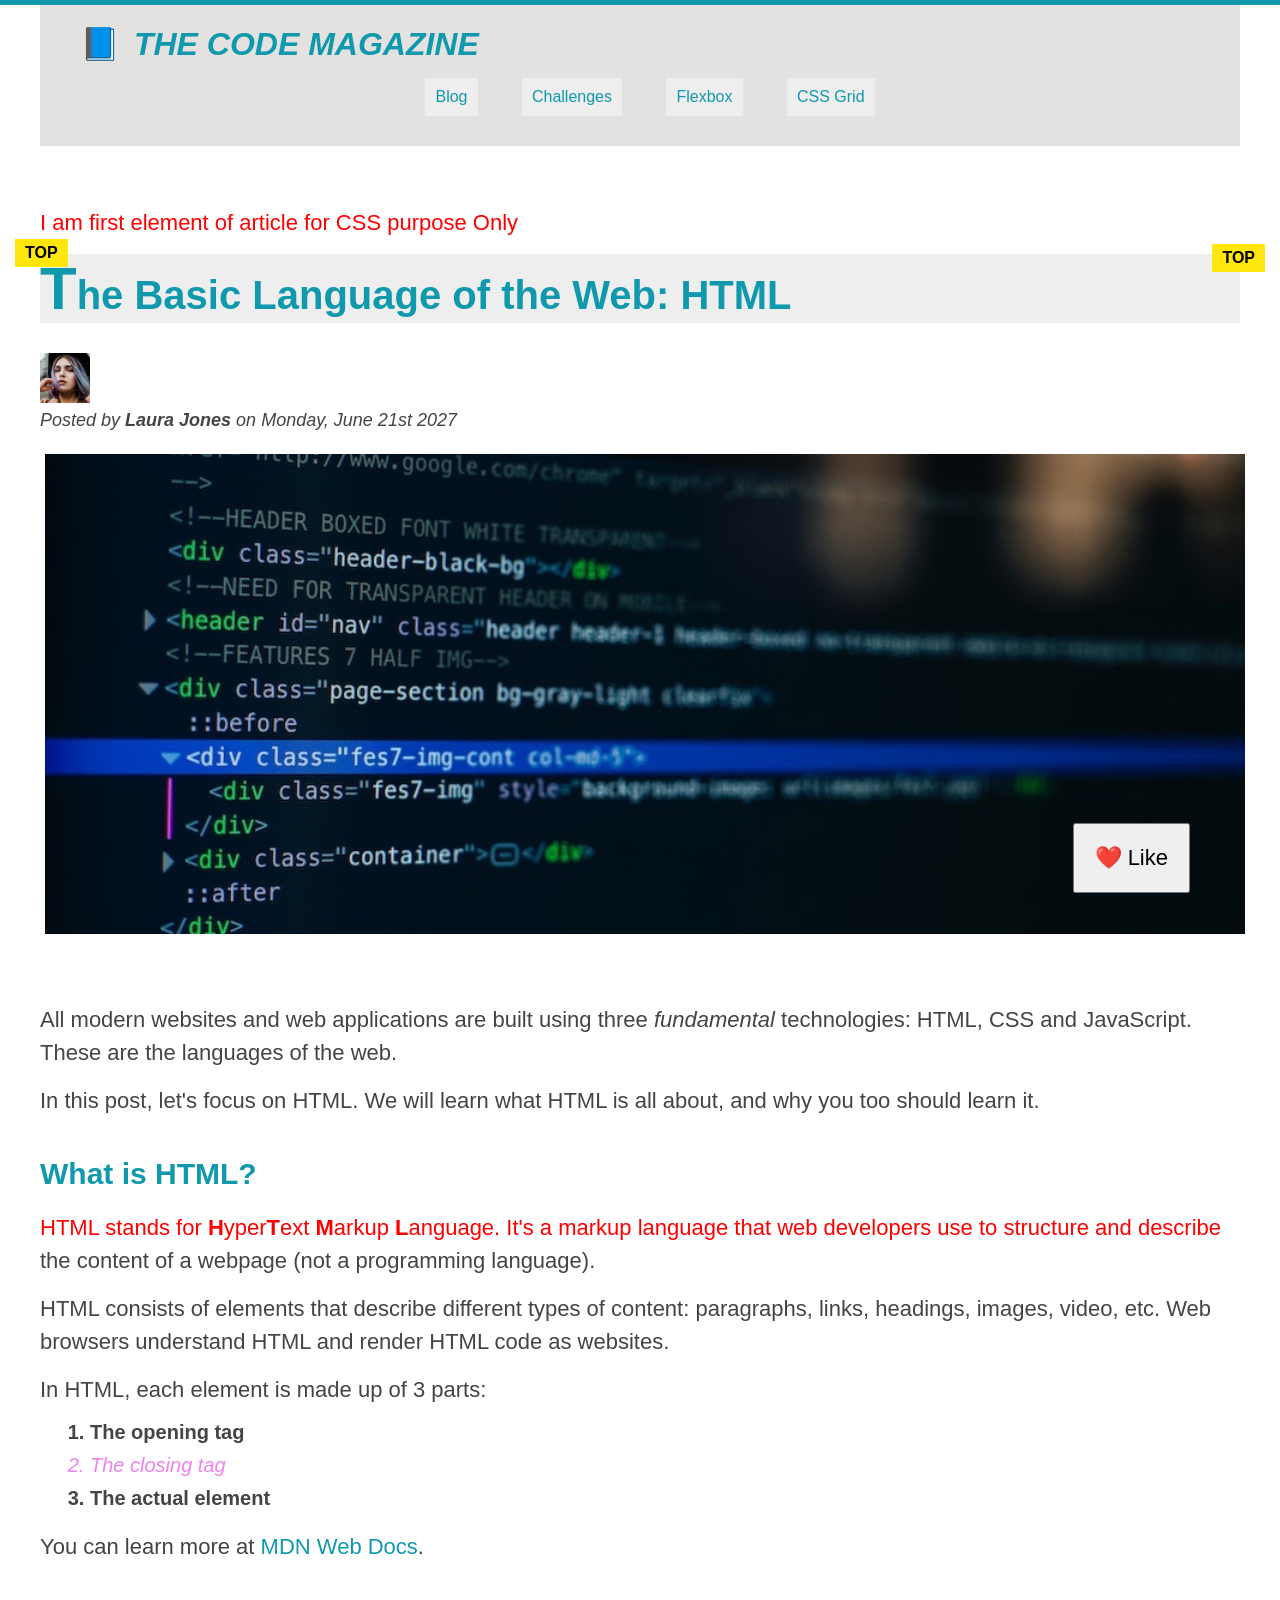
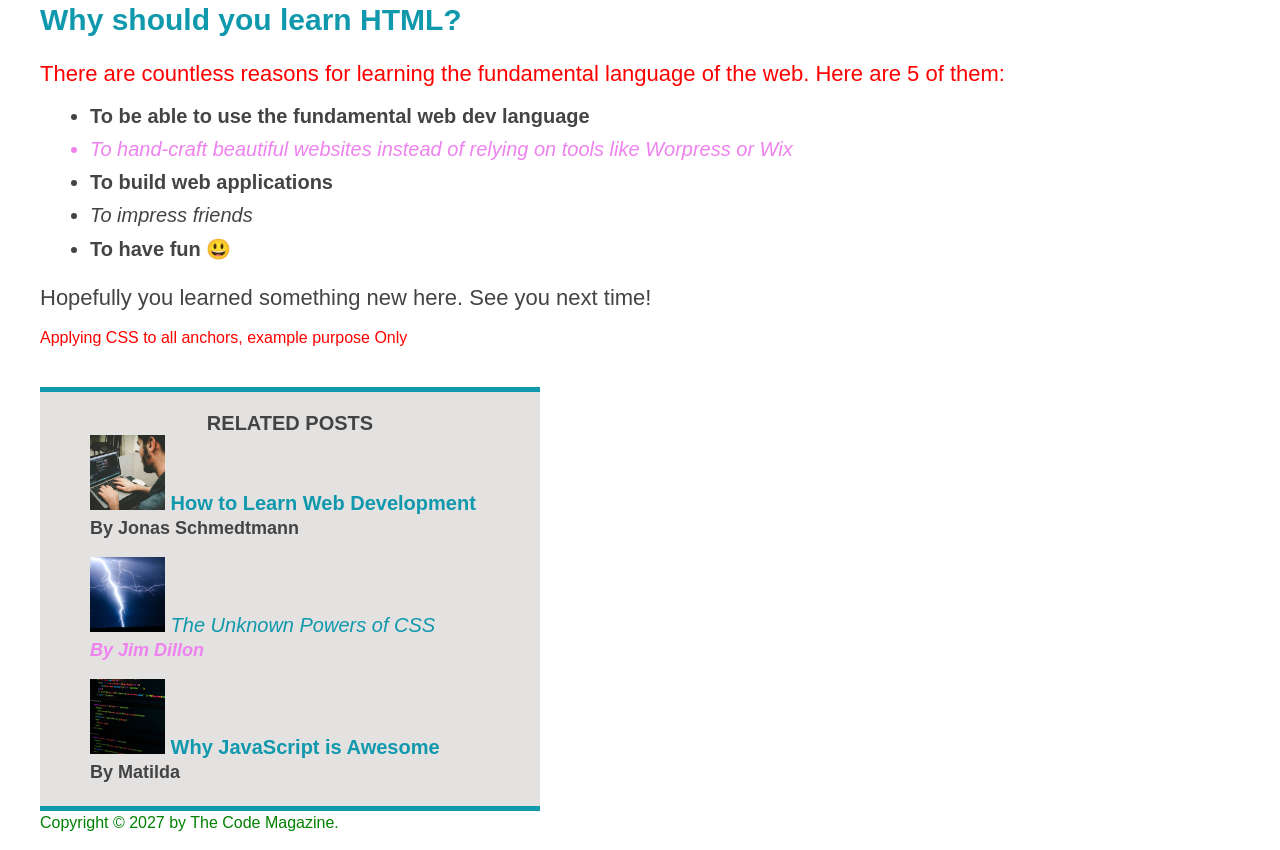
<file: Front-end-web-development-Jonas-Udemy/03-CSS-Fundamentals/index.html>
<!DOCTYPE html>
<html lang="en">
  <head>
    <meta charset="UTF-8" />
    <!-- External CSS is linked to html by <link> tag and href attribute -->
    <link href="style.css" rel="stylesheet" />

    <title>The Basic Language of the Web: HTML</title>
    <!-- <style></style> -->
    <script></script>
  </head>

  <body>
    <!--
    <h1>The Basic Language of the Web: HTML</h1>
    <h2>The Basic Language of the Web: HTML</h2>
    <h3>The Basic Language of the Web: HTML</h3>
    <h4>The Basic Language of the Web: HTML</h4>
    <h5>The Basic Language of the Web: HTML</h5>
    <h6>The Basic Language of the Web: HTML</h6>
    -->
    <!-- A continer class is added, in a div on the total body, to restrict width to 700px-->
    <div class="container">
      <header class="main-header">
        <!-- <h1 style="color: blue">📘 The Code Magazine</h1> //Inline styles -->
        <h1>📘 The Code Magazine</h1>
        <nav>
          <!-- <p>Here is the navigation, for CSS purpose only</p>
          <storng>Here is the navigation, for CSS purpose only</storng> -->
          <a href="blog.html">Blog</a>
          <a href="#">Challenges</a>
          <a href="#">Flexbox</a>
          <a href="#">CSS Grid</a>
        </nav>
        <div class="clear"></div>
      </header>

      <article>
        <p>I am first element of article for CSS purpose Only</p>
        <header class="post-header">
          <h2>The Basic Language of the Web: HTML</h2>

          <img
            src="img/laura-jones.jpg"
            alt="Headshot of Laura Jones"
            height="50"
            width="50"
            class="author-img"
          />

          <p id="author" class="author">
            <!-- Floating text around the image -->
            Posted by <strong>Laura Jones</strong> on Monday, June 21st 2027
            <!-- Lorem ipsum dolor, sit amet consectetur adipisicing elit. Minima nam
            iusto quasi rerum maxime reprehenderit animi facere quod in quos
            atque nostrum nesciunt mollitia perspiciatis blanditiis, sapiente
            optio est nihil! -->
          </p>

          <img
            src="img/post-img.jpg"
            alt="HTML code on a screen"
            width="500"
            height="200"
            class="post-image"
          />

          <button>❤️ Like</button>
        </header>

        <p>
          All modern websites and web applications are built using three
          <em>fundamental</em>
          technologies: HTML, CSS and JavaScript. These are the languages of the
          web.
        </p>

        <p>
          In this post, let's focus on HTML. We will learn what HTML is all
          about, and why you too should learn it.
        </p>

        <h3>What is HTML?</h3>
        <p>
          HTML stands for <strong>H</strong>yper<strong>T</strong>ext
          <strong>M</strong>arkup <strong>L</strong>anguage. It's a markup
          language that web developers use to structure and describe the content
          of a webpage (not a programming language).
        </p>
        <p>
          HTML consists of elements that describe different types of content:
          paragraphs, links, headings, images, video, etc. Web browsers
          understand HTML and render HTML code as websites.
        </p>
        <p>In HTML, each element is made up of 3 parts:</p>

        <ol>
          <li class="first-li">The opening tag</li>
          <li>The closing tag</li>
          <li>The actual element</li>
        </ol>

        <p>
          You can learn more at
          <a
            href="https://developer.mozilla.org/en-US/docs/Web/HTML"
            target="_blank"
            >MDN Web Docs</a
          >.
        </p>

        <h3>Why should you learn HTML?</h3>

        <p>
          There are countless reasons for learning the fundamental language of
          the web. Here are 5 of them:
        </p>

        <ul>
          <li>To be able to use the fundamental web dev language</li>
          <li>
            To hand-craft beautiful websites instead of relying on tools like
            Worpress or Wix
          </li>
          <li>To build web applications</li>
          <li>To impress friends</li>
          <li>To have fun 😃</li>
        </ul>

        <p>Hopefully you learned something new here. See you next time!</p>
        <a>Applying CSS to all anchors, example purpose Only</a>
      </article>

      <aside>
        <h4>Related posts</h4>

        <!-- Always use classes, instead of ID -->
        <ul class="related">
          <li>
            <img
              src="img/related-1.jpg"
              alt="Person programming"
              width="75"
              width="75"
            />
            <a href="#">How to Learn Web Development</a>
            <p class="related-author">By Jonas Schmedtmann</p>
          </li>
          <li>
            <img
              src="img/related-2.jpg"
              alt="Lightning"
              width="75"
              heigth="75"
            />
            <a href="#">The Unknown Powers of CSS</a>
            <p class="related-author">By Jim Dillon</p>
          </li>
          <li>
            <img
              src="img/related-3.jpg"
              alt="JavaScript code on a screen"
              width="75"
              height="75"
            />
            <a href="#">Why JavaScript is Awesome</a>
            <p class="related-author">By Matilda</p>
          </li>
        </ul>
      </aside>
      <footer>
        <p id="copyright" class="copyright text">
          Copyright &copy; 2027 by The Code Magazine.
        </p>
      </footer>
    </div>
    <!-- Right now it is in the normal flow, we need to make it absolute -->
  </body>
</html>
</file>
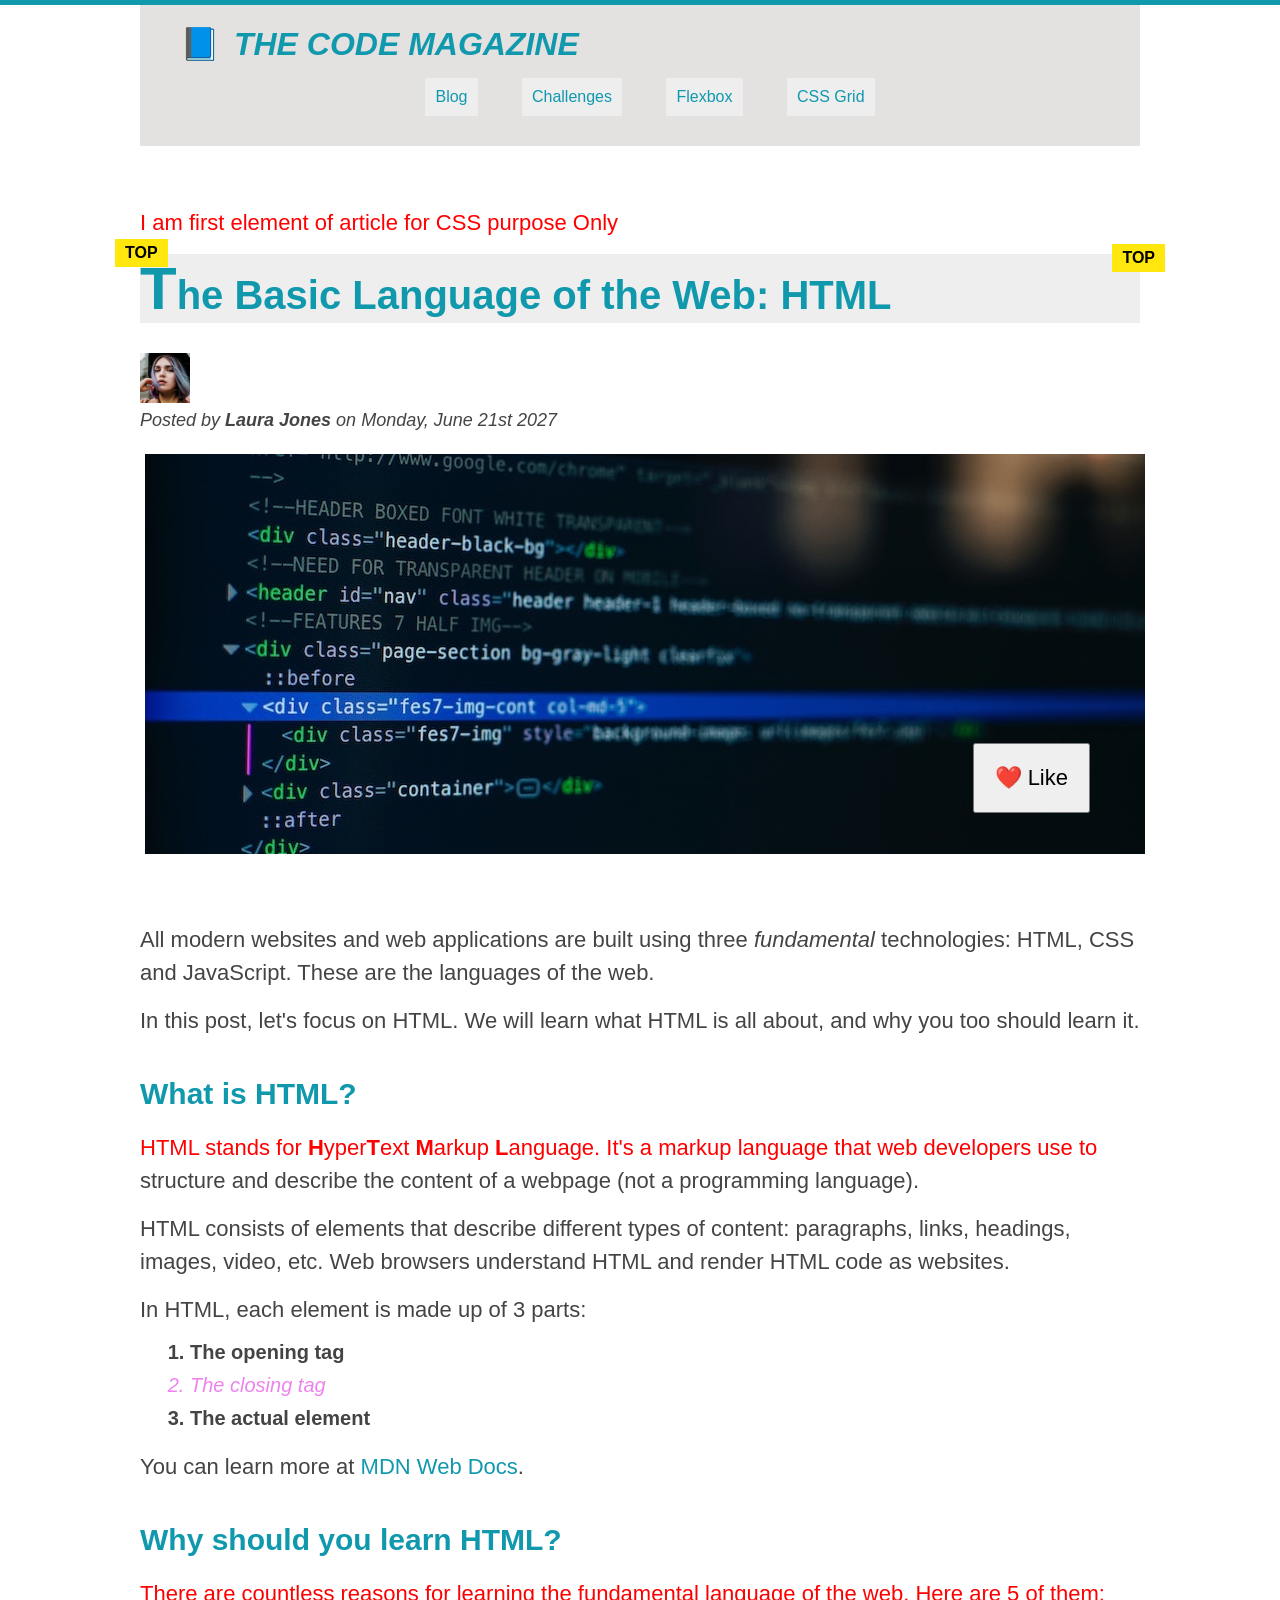
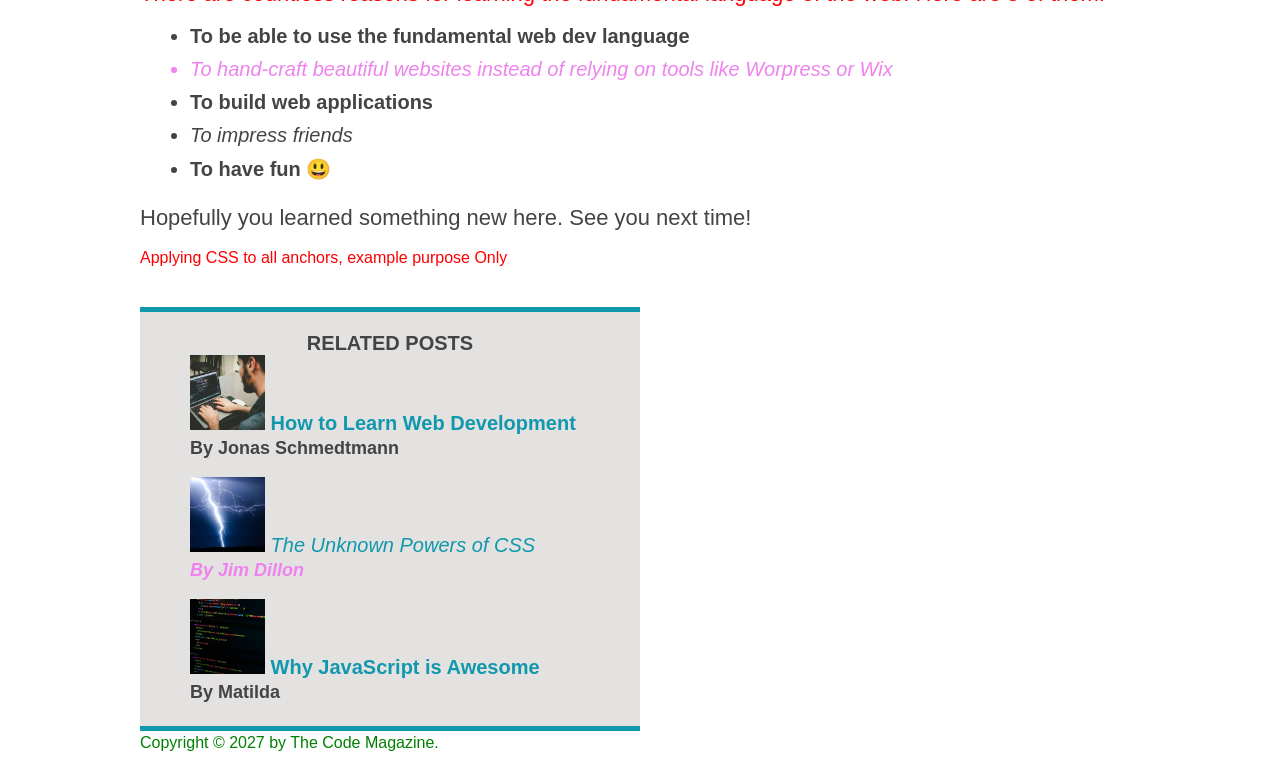
<file: Front-end-web-development-Jonas-Udemy/04-CSS-Layouts/index.html>
<!DOCTYPE html>
<html lang="en">
  <head>
    <meta charset="UTF-8" />
    <!-- External CSS is linked to html by <link> tag and href attribute -->
    <link href="style.css" rel="stylesheet" />
    <title>The Basic Language of the Web: HTML</title>
    <!-- <style></style> -->
    <script></script>
  </head>

  <body>
    <!--
    <h1>The Basic Language of the Web: HTML</h1>
    <h2>The Basic Language of the Web: HTML</h2>
    <h3>The Basic Language of the Web: HTML</h3>
    <h4>The Basic Language of the Web: HTML</h4>
    <h5>The Basic Language of the Web: HTML</h5>
    <h6>The Basic Language of the Web: HTML</h6>
    -->
    <!-- A continer class is added, in a div on the total body, to restrict width to 700px-->
    <div class="container">
      <header class="main-header">
        <!-- <h1 style="color: blue">📘 The Code Magazine</h1> //Inline styles -->
        <h1>📘 The Code Magazine</h1>
        <nav>
          <!-- <p>Here is the navigation, for CSS purpose only</p>
          <storng>Here is the navigation, for CSS purpose only</storng> -->
          <a href="blog.html">Blog</a>
          <a href="#">Challenges</a>
          <a href="flexbox.html">Flexbox</a>
          <a href="css-grid.html">CSS Grid</a>
        </nav>
      </header>

      <article>
        <p>I am first element of article for CSS purpose Only</p>
        <header class="post-header">
          <h2>The Basic Language of the Web: HTML</h2>

          <img
            src="img/laura-jones.jpg"
            alt="Headshot of Laura Jones"
            height="50"
            width="50"
          />

          <p id="author">
            Posted by <strong>Laura Jones</strong> on Monday, June 21st 2027
          </p>

          <img
            src="img/post-img.jpg"
            alt="HTML code on a screen"
            width="500"
            height="200"
            class="post-image"
          />

          <button>❤️ Like</button>
        </header>

        <p>
          All modern websites and web applications are built using three
          <em>fundamental</em>
          technologies: HTML, CSS and JavaScript. These are the languages of the
          web.
        </p>

        <p>
          In this post, let's focus on HTML. We will learn what HTML is all
          about, and why you too should learn it.
        </p>

        <h3>What is HTML?</h3>
        <p>
          HTML stands for <strong>H</strong>yper<strong>T</strong>ext
          <strong>M</strong>arkup <strong>L</strong>anguage. It's a markup
          language that web developers use to structure and describe the content
          of a webpage (not a programming language).
        </p>
        <p>
          HTML consists of elements that describe different types of content:
          paragraphs, links, headings, images, video, etc. Web browsers
          understand HTML and render HTML code as websites.
        </p>
        <p>In HTML, each element is made up of 3 parts:</p>

        <ol>
          <li class="first-li">The opening tag</li>
          <li>The closing tag</li>
          <li>The actual element</li>
        </ol>

        <p>
          You can learn more at
          <a
            href="https://developer.mozilla.org/en-US/docs/Web/HTML"
            target="_blank"
            >MDN Web Docs</a
          >.
        </p>

        <h3>Why should you learn HTML?</h3>

        <p>
          There are countless reasons for learning the fundamental language of
          the web. Here are 5 of them:
        </p>

        <ul>
          <li>To be able to use the fundamental web dev language</li>
          <li>
            To hand-craft beautiful websites instead of relying on tools like
            Worpress or Wix
          </li>
          <li>To build web applications</li>
          <li>To impress friends</li>
          <li>To have fun 😃</li>
        </ul>

        <p>Hopefully you learned something new here. See you next time!</p>
        <a>Applying CSS to all anchors, example purpose Only</a>
      </article>

      <aside>
        <h4>Related posts</h4>

        <!-- Always use classes, instead of ID -->
        <ul class="related">
          <li>
            <img
              src="img/related-1.jpg"
              alt="Person programming"
              width="75"
              width="75"
            />
            <a href="#">How to Learn Web Development</a>
            <p class="related-author">By Jonas Schmedtmann</p>
          </li>
          <li>
            <img
              src="img/related-2.jpg"
              alt="Lightning"
              width="75"
              heigth="75"
            />
            <a href="#">The Unknown Powers of CSS</a>
            <p class="related-author">By Jim Dillon</p>
          </li>
          <li>
            <img
              src="img/related-3.jpg"
              alt="JavaScript code on a screen"
              width="75"
              height="75"
            />
            <a href="#">Why JavaScript is Awesome</a>
            <p class="related-author">By Matilda</p>
          </li>
        </ul>
      </aside>
      <footer>
        <p id="copyright" class="copyright text">
          Copyright &copy; 2027 by The Code Magazine.
        </p>
      </footer>
    </div>
    <!-- Right now it is in the normal flow, we need to make it absolute -->
  </body>
</html>
</file>
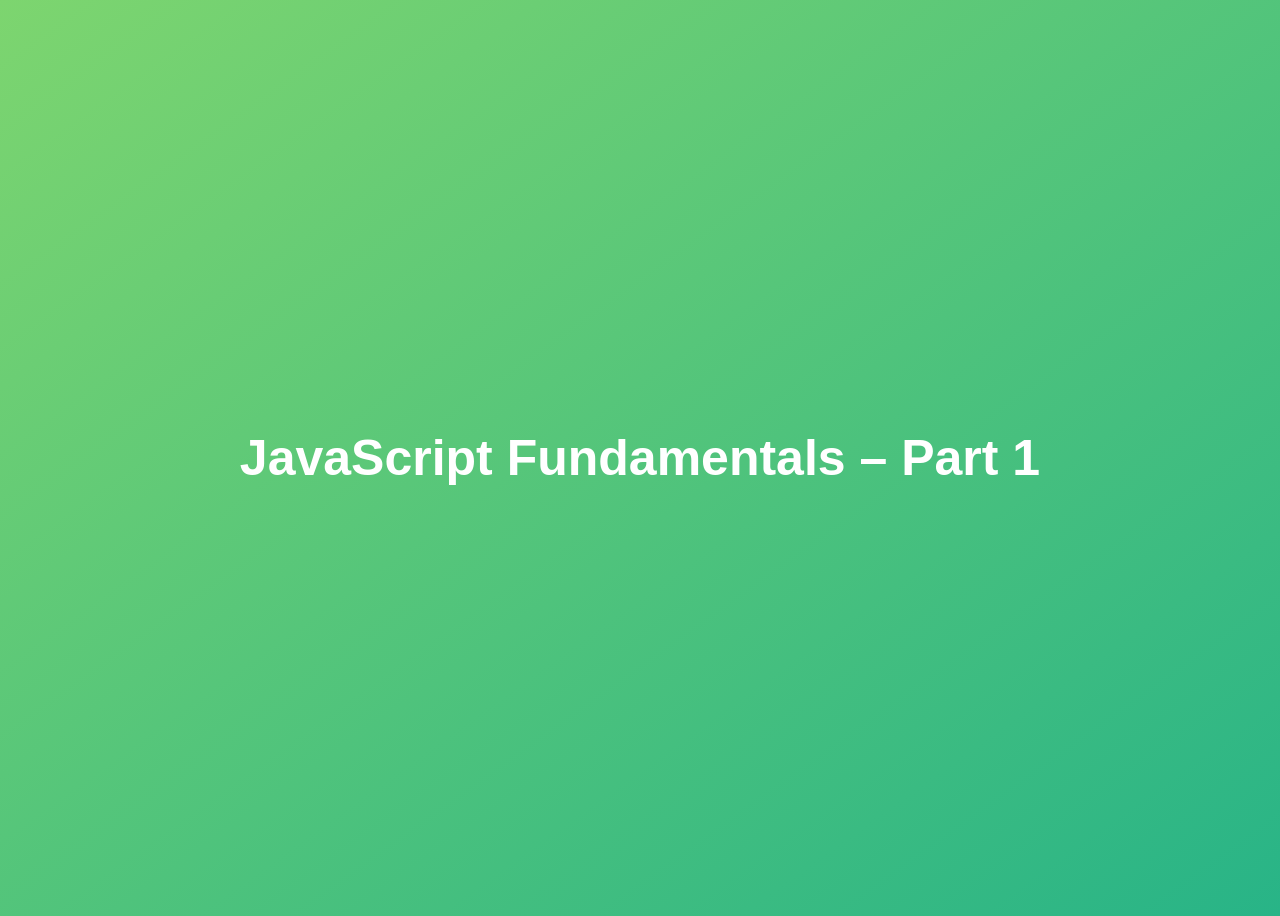
<file: complete-javascript-course-jonas-udemy/01-Fundamentals-Part-1/final/index.html>
<!DOCTYPE html>
<html lang="en">
  <head>
    <meta charset="UTF-8" />
    <meta name="viewport" content="width=device-width, initial-scale=1.0" />
    <meta http-equiv="X-UA-Compatible" content="ie=edge" />
    <title>JavaScript Fundamentals – Part 1</title>
    <style>
      body {
        height: 100vh;
        display: flex;
        align-items: center;
        background: linear-gradient(to top left, #28b487, #7dd56f);
      }
      h1 {
        font-family: sans-serif;
        font-size: 50px;
        line-height: 1.3;
        width: 100%;
        padding: 30px;
        text-align: center;
        color: white;
      }
    </style>
  </head>
  <body>
    <h1>JavaScript Fundamentals – Part 1</h1>

    <script src="script.js"></script>
  </body>
</html>
</file>
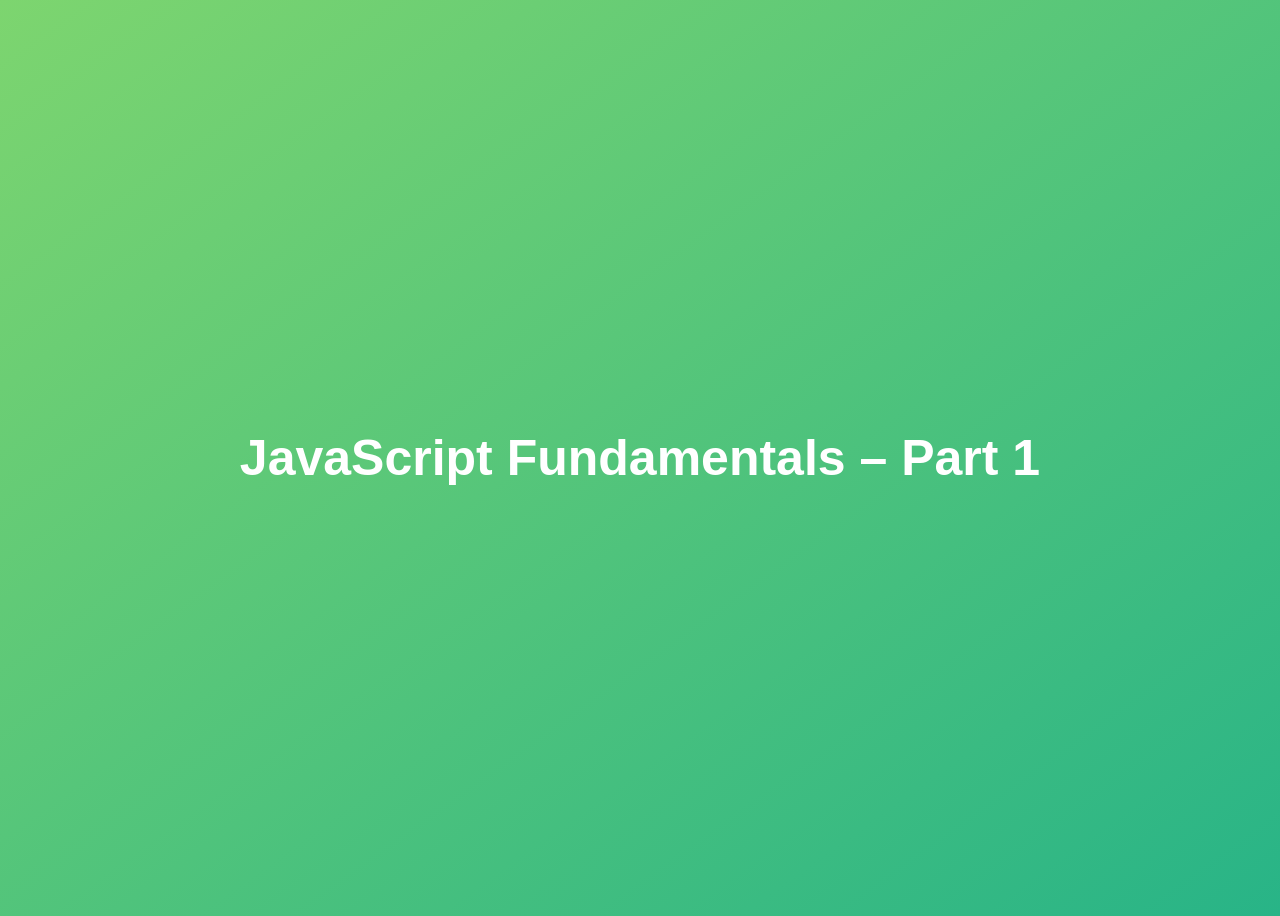
<file: complete-javascript-course-jonas-udemy/01-Fundamentals-Part-1/starter/index.html>
<!DOCTYPE html>
<html lang="en">
  <head>
    <meta charset="UTF-8" />
    <meta name="viewport" content="width=device-width, initial-scale=1.0" />
    <meta http-equiv="X-UA-Compatible" content="ie=edge" />
    <title>JavaScript Fundamentals – Part 1</title>
    <style>
      body {
        height: 100vh;
        display: flex;
        align-items: center;
        background: linear-gradient(to top left, #28b487, #7dd56f);
      }
      h1 {
        font-family: sans-serif;
        font-size: 50px;
        line-height: 1.3;
        width: 100%;
        padding: 30px;
        text-align: center;
        color: white;
      }
    </style>
  </head>
  <body>
    <h1>JavaScript Fundamentals – Part 1</h1>
    <script src="script.js"></script>
    <!-- Add the Script tag at the end of the body tag  -->
  </body>
</html>
</file>
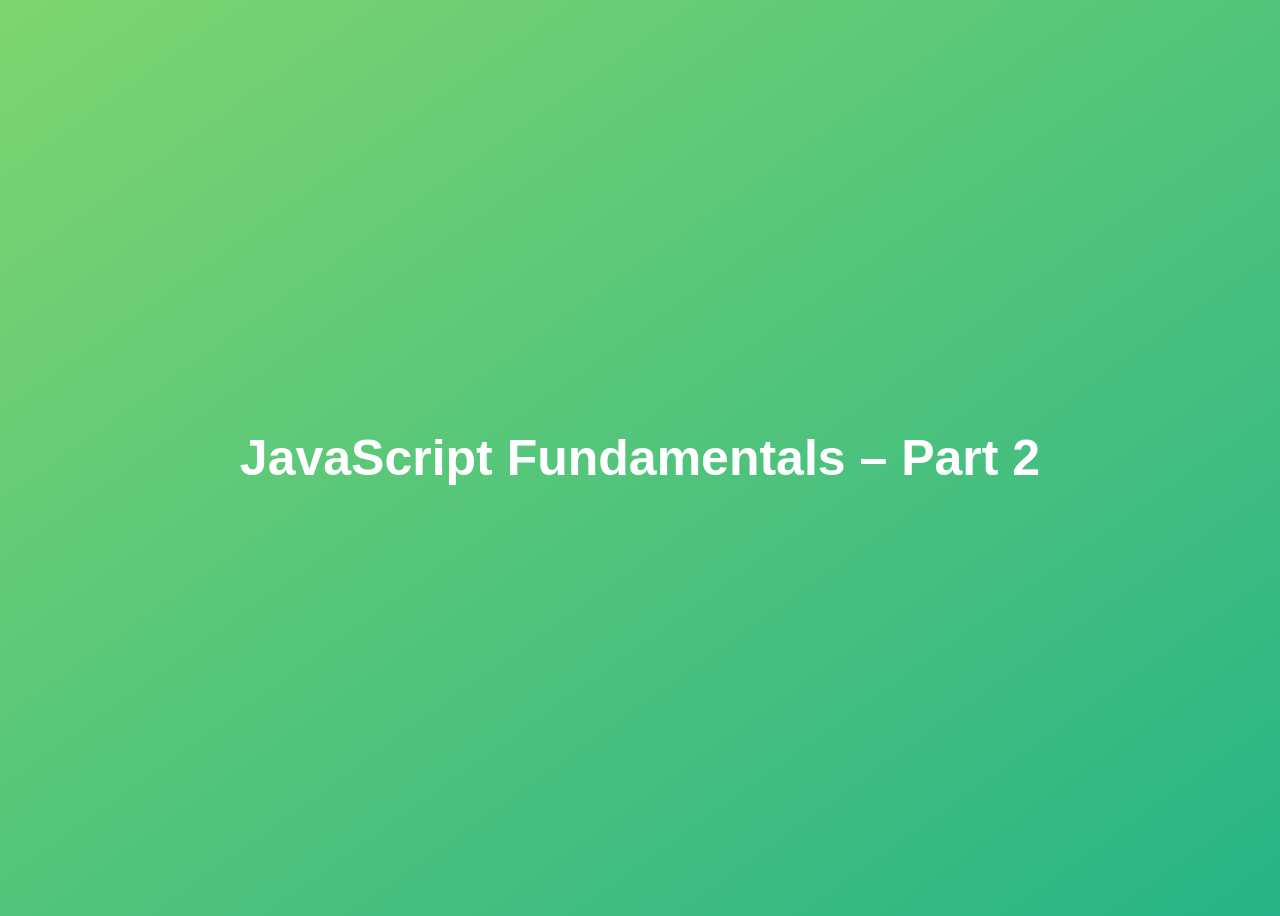
<file: complete-javascript-course-jonas-udemy/02-Fundamentals-Part-2/final/index.html>
<!DOCTYPE html>
<html lang="en">
  <head>
    <meta charset="UTF-8" />
    <meta name="viewport" content="width=device-width, initial-scale=1.0" />
    <meta http-equiv="X-UA-Compatible" content="ie=edge" />
    <title>JavaScript Fundamentals – Part 2</title>
    <style>
      body {
        height: 100vh;
        display: flex;
        align-items: center;
        background: linear-gradient(to top left, #28b487, #7dd56f);
      }
      h1 {
        font-family: sans-serif;
        font-size: 50px;
        line-height: 1.3;
        width: 100%;
        padding: 30px;
        text-align: center;
        color: white;
      }
    </style>
  </head>
  <body>
    <h1>JavaScript Fundamentals – Part 2</h1>
    <script src="script.js"></script>
  </body>
</html>
</file>
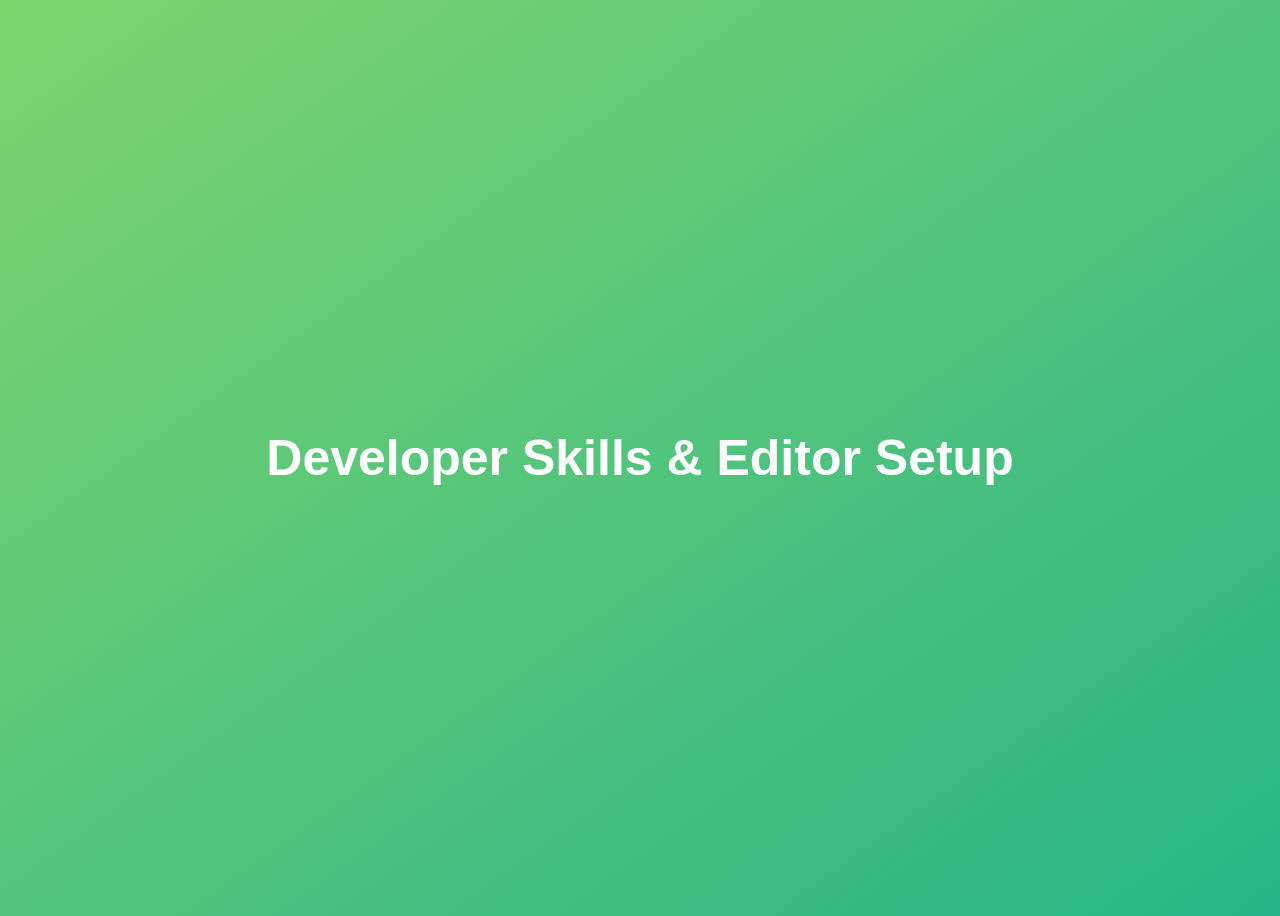
<file: complete-javascript-course-jonas-udemy/03-Developer-Skills/final/index.html>
<!DOCTYPE html>
<html lang="en">
  <head>
    <meta charset="UTF-8" />
    <meta name="viewport" content="width=device-width, initial-scale=1.0" />
    <meta http-equiv="X-UA-Compatible" content="ie=edge" />
    <title>Developer Skills & Editor Setup</title>
    <style>
      body {
        height: 100vh;
        display: flex;
        align-items: center;
        background: linear-gradient(to top left, #28b487, #7dd56f);
      }
      h1 {
        font-family: sans-serif;
        font-size: 50px;
        line-height: 1.3;
        width: 100%;
        padding: 30px;
        text-align: center;
        color: white;
      }
    </style>
  </head>
  <body>
    <h1>Developer Skills & Editor Setup</h1>
    <script src="script.js"></script>
  </body>
</html>
</file>
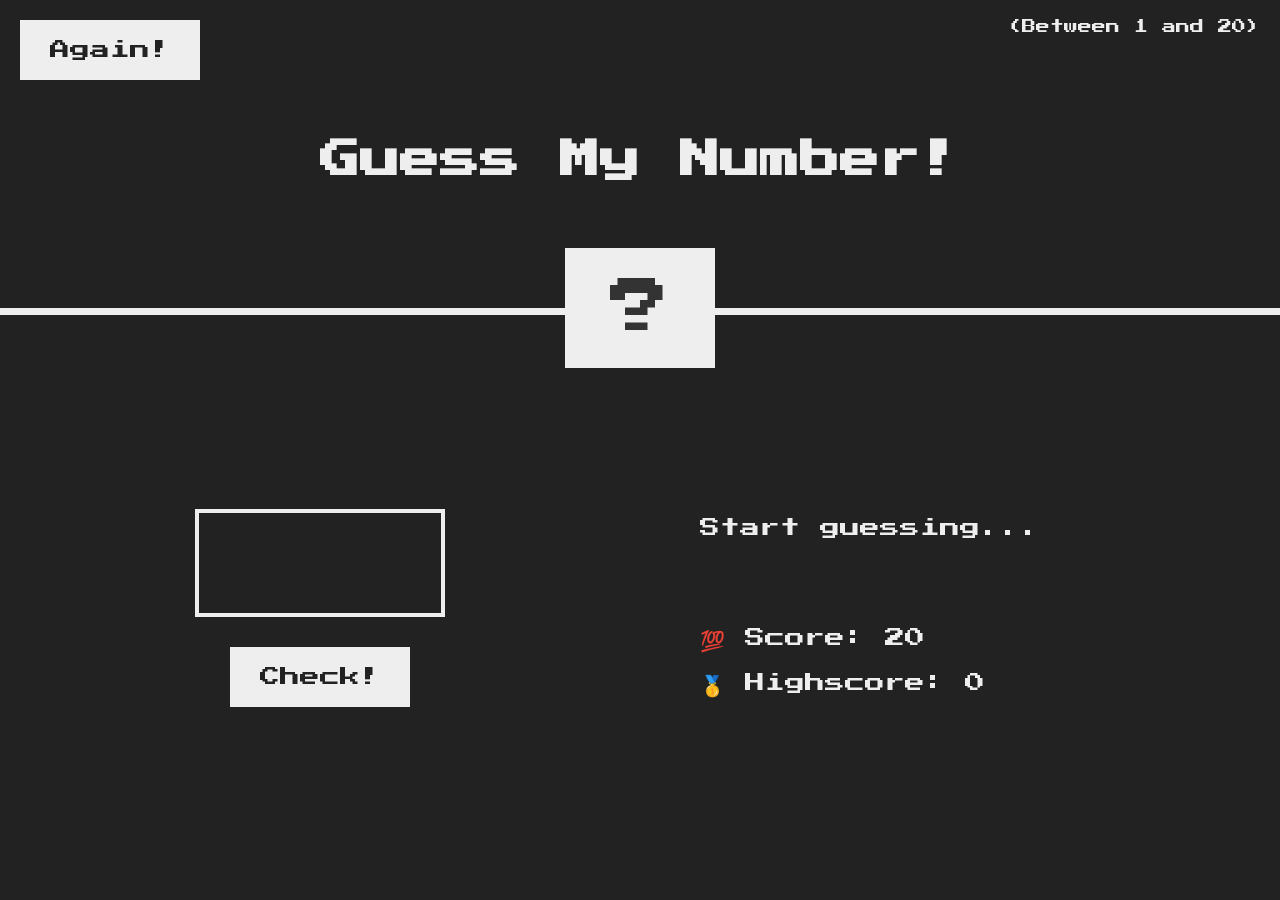
<file: complete-javascript-course-jonas-udemy/05-Guess-My-Number/final/index.html>
<!DOCTYPE html>
<html lang="en">
  <head>
    <meta charset="UTF-8" />
    <meta name="viewport" content="width=device-width, initial-scale=1.0" />
    <meta http-equiv="X-UA-Compatible" content="ie=edge" />
    <link rel="stylesheet" href="style.css" />
    <title>Guess My Number!</title>
  </head>
  <body>
    <header>
      <h1>Guess My Number!</h1>
      <p class="between">(Between 1 and 20)</p>
      <button class="btn again">Again!</button>
      <div class="number">?</div>
    </header>
    <main>
      <section class="left">
        <input type="number" class="guess" />
        <button class="btn check">Check!</button>
      </section>
      <section class="right">
        <p class="message">Start guessing...</p>
        <p class="label-score">💯 Score: <span class="score">20</span></p>
        <p class="label-highscore">
          🥇 Highscore: <span class="highscore">0</span>
        </p>
      </section>
    </main>
    <script src="script.js"></script>
  </body>
</html>
</file>
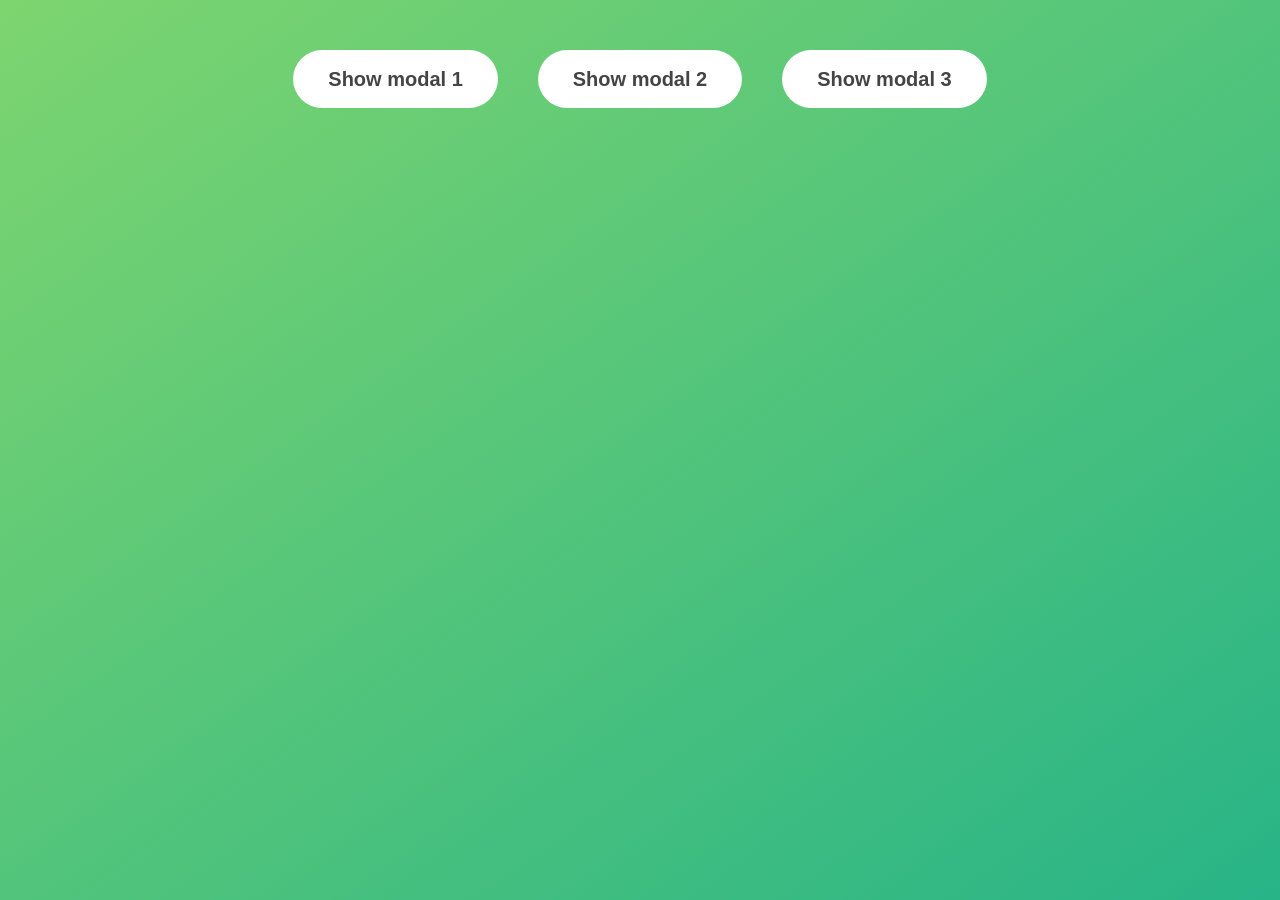
<file: complete-javascript-course-jonas-udemy/06-Modal/final/index.html>
<!DOCTYPE html>
<html lang="en">
  <head>
    <meta charset="UTF-8" />
    <meta name="viewport" content="width=device-width, initial-scale=1.0" />
    <meta http-equiv="X-UA-Compatible" content="ie=edge" />
    <link rel="stylesheet" href="style.css" />
    <title>Modal window</title>
  </head>
  <body>
    <button class="show-modal">Show modal 1</button>
    <button class="show-modal">Show modal 2</button>
    <button class="show-modal">Show modal 3</button>

    <div class="modal hidden">
      <button class="close-modal">&times;</button>
      <h1>I'm a modal window 😍</h1>
      <p>
        Lorem ipsum dolor sit amet, consectetur adipisicing elit, sed do eiusmod
        tempor incididunt ut labore et dolore magna aliqua. Ut enim ad minim
        veniam, quis nostrud exercitation ullamco laboris nisi ut aliquip ex ea
        commodo consequat. Duis aute irure dolor in reprehenderit in voluptate
        velit esse cillum dolore eu fugiat nulla pariatur. Excepteur sint
        occaecat cupidatat non proident, sunt in culpa qui officia deserunt
        mollit anim id est laborum.
      </p>
    </div>
    <div class="overlay hidden"></div>

    <script src="script.js"></script>
  </body>
</html>
</file>
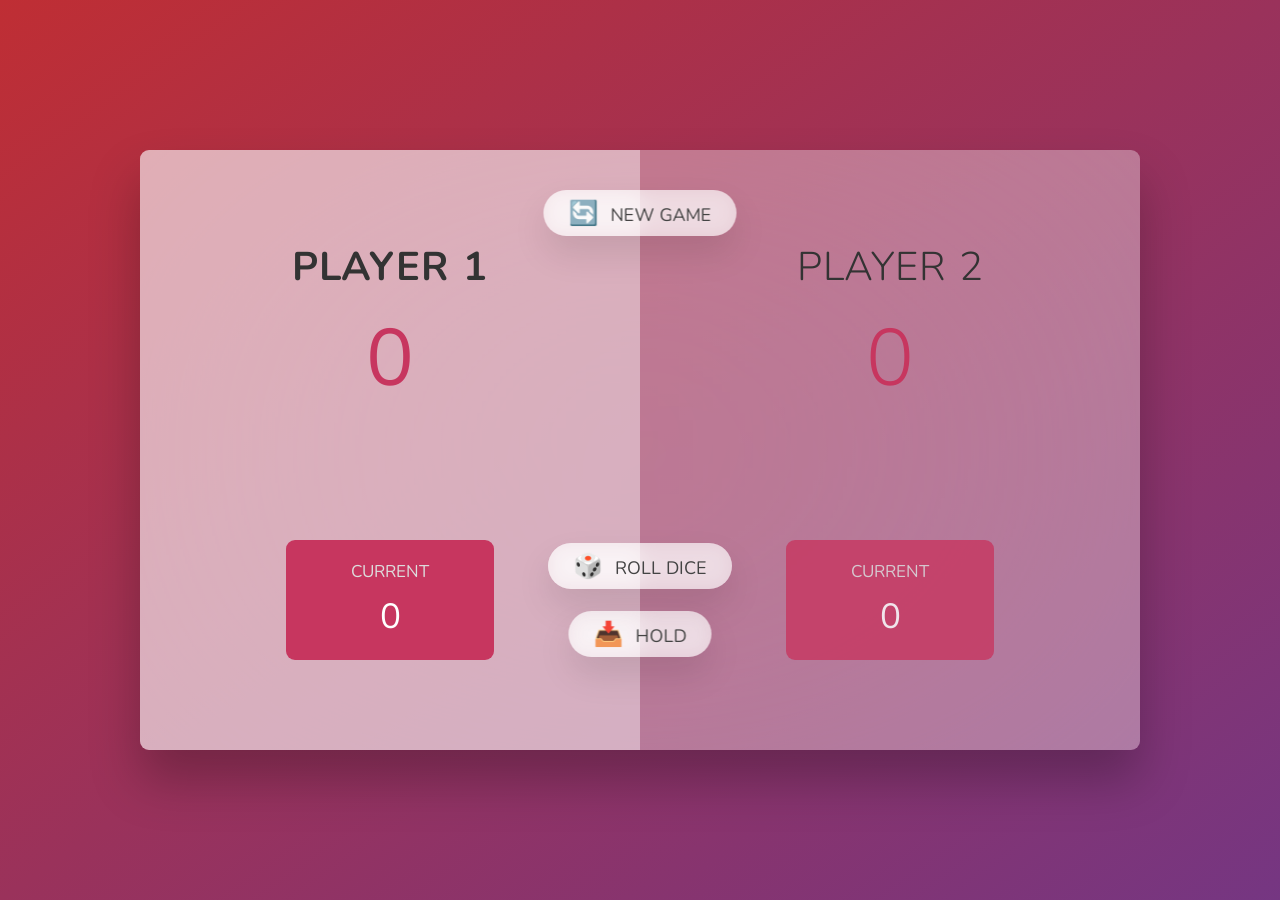
<file: complete-javascript-course-jonas-udemy/07-Pig-Game/final/index.html>
<!DOCTYPE html>
<html lang="en">
  <head>
    <meta charset="UTF-8" />
    <meta name="viewport" content="width=device-width, initial-scale=1.0" />
    <meta http-equiv="X-UA-Compatible" content="ie=edge" />
    <link rel="stylesheet" href="style.css" />
    <title>Pig Game</title>
  </head>
  <body>
    <main>
      <section class="player player--0 player--active">
        <h2 class="name" id="name--0">Player 1</h2>
        <p class="score" id="score--0">43</p>
        <div class="current">
          <p class="current-label">Current</p>
          <p class="current-score" id="current--0">0</p>
        </div>
      </section>
      <section class="player player--1">
        <h2 class="name" id="name--1">Player 2</h2>
        <p class="score" id="score--1">24</p>
        <div class="current">
          <p class="current-label">Current</p>
          <p class="current-score" id="current--1">0</p>
        </div>
      </section>

      <img src="dice-5.png" alt="Playing dice" class="dice" />
      <button class="btn btn--new">🔄 New game</button>
      <button class="btn btn--roll">🎲 Roll dice</button>
      <button class="btn btn--hold">📥 Hold</button>
    </main>
    <script src="script.js"></script>
  </body>
</html>
</file>
<file: Front-end-web-development-Jonas-Udemy/03-CSS-Fundamentals/style.css>
/* Universal Selector which only applies to all the elements, they are not inherited, directly applied to all elements.  */
* {
  /*  border-top: 5px solid red; This will add the border on top of every html element, which does not look good but can be done.  */
  /* Global Reset of padding, border and Margin in Universal Selector;
  Resetting the margin and padding is the first thing we need to do. 
  Wherever Backgraound colors are there, we should use padding and margin*/
  padding: 0;
  margin: 0;
  box-sizing: border-box;
}

body {
  /* Inheritance and Overridden */
  /* color: red;  Lowest priority, when it is not overridden,inherited selectors gets easily gets overrided */
  /* All TEXT properties get inherited to all the elements of body, they are not directly applied, they are inherited. 
But other properties that are only good to body, are not applied to all the elements. 
*/
  /* background-color: rgba(116, 99, 54, 0.521); */
  font-family: sans-serif;
  color: #444;
  border-top: 5px solid #1098ad; /*This only to top of the body */
  /* margin: 0; This margin reset does not work, it has to be in the universal selector */

  /* Give absolute position of your button, in respect to complete body element.  */
  position: relative;
}
nav {
  /* now style of nav are getting inherited from  nav selector. */
  font: size 18px;
  text-align: center;
}
/* Adding margins to links */
nav a:link {
  background-color: #eee;
  padding: 10px;
  margin-right: 20px;
  margin-left: 20px;
  margin-top: 10px;
  margin-bottom: 10px;
  /* Now we can set height, width of images etc and add  padding and margin on inline elements with line below */
  display: inline-block; /*With out this, we can not add margins on top, only horizontal margins can be added for inline elements.  */
}
.main-header nav a:link {
  margin-top: 15px; /* Alaways the complex CSS with higher specificity gets picked up*/
}
/* REMOVING MARGINS TO LAST ELEMENTS */
nav a:link:last-child {
  margin-right: 0;
}

article {
  margin-bottom: 40px;
}

.related {
  /* list-style: square; */
  list-style: none;
}

.container {
  width: 1200px; /* Giving the container a width is first step */
  margin-left: auto;
  margin-right: auto; /*Then give a margin on left an dright so that the content  is centered */
  margin: 0 auto;
  position: relative; /* Adding it in container in the header section makes more sense, since page is centured now. */
}

.main-header {
  background-color: #e4e1e1;
  /* padding: 20px; This inlcudes padding on all 4 sides
  padding-top: 20px;
  padding-left: 40px; */
  padding: 20px 40px; /*first indicates left and second indidcates right padding  */
  margin-bottom: 60px;
  /* height: 160px; */
  height: auto;
  /* border: 5px solid #1098ad; This gives border on all sides
  border-top: 5px solid #1098ad; */
}

.post-header {
  margin-bottom: 60px;
  position: relative;
}

aside {
  background-color: #e4e1e1;
  border-top: 5px solid #1098ad;
  border-bottom: 5px solid #1098ad;
  border: 50px 0;
  margin-top: 20px;
  width: 500px;
}

/*SMALLER ELEMENTS  */

/* We always use CSS Classes and rarely use id's */
/* CSS Rules: selector + declaration block(one or more declarations; key:value pairs) */
/* List selector */
/*No need of this as we have the same properties inherited from Body Selector.  
h1,
h2,
h3,
h4,
p,
li {
  font-family: sans-serif;
  color: #444;
} */
h1,
h2,
h3 {
  color: #1098ad;
}

h1 {
  /* font-size: 26px; this is a repetitive declaration across mutliple selectors*/
  /* font-family: sans-serif; */
  font-style: italic;
  text-transform: uppercase;
  color: #1098ad;
}
h2 {
  font-size: 40px;
  margin-bottom: 30px;
  background-color: #eee;
  position: relative;
  /* font-family: sans-serif; */
}
h3 {
  font-size: 30px; /* font-family: sans-serif; */
  margin-bottom: 20px;
  margin-top: 40px; /*Collapsing margin(Space b/e =max of the top and bottom) happens since the top p margin is 15px and margin-top has 40px margin, they both collaspse togther to 40px margin */
}
p {
  font-size: 22px;
  margin-bottom: 15px;
  /* font-family: sans-serif; */
  line-height: 1.5;
  /* display: inline; */
}

/* Show the numbers and bullets */
ul,
ol {
  margin-left: 50px; /* when we reset margin the numbers and bullet points ar elost, we need to add margin-left for that purpose*/
  margin-bottom: 20px; /* when we reset margin the numbers and bullet points ar elost, we need to add margin-left for that purpose*/
}
h4 {
  font-size: 20px;
  /* font-family: sans-serif; */
  text-transform: uppercase;
  text-align: center;
  margin-top: 20px;
}
/* Styling list items */
li {
  font-size: 20px;
  margin-bottom: 10px;
  cursor: pointer;
  /* display: inline; */
}
li:last-child {
  margin-bottom: 0;
}
/* Descendant selector, has a different rule to p elements inside of footer.P is child of footer */
/* footer p {
  font-size: 16px;
} */

/* ID - Can not be repeated again, but classes can be reused multiple times */
/* * CSS Classes- can give additional styling to the html elements, to keep them unique  */
#copyright {
  font-size: 16px;
}
/* Descendant of descendant selector-  This is encodes the html strucutre into scc, not good idea, so use ID,CLASS of CSS. */
/* article header p {
  font-style: italic;
} */

#author {
  font-style: italic;
  font-size: 18px;
}

/* CSS Classes- can gice additional styling to the html elements, to keep them unique  */
/* Selecting the paragraph multiple times -  */
.related-author {
  font-size: 18px;
  font-weight: bold;
}
/* ul {
  list-style: none;
} */

By using class,
/* we can only remove the unnecessary buller points.  */


/* //Element selector, when we use the element to select; */


/* Entire page can be given some back-ground color by using body element
body {
  background-color: #dde01c27;
  background-color: orangered;
} */

/* Suedo Classes: These work best for Ordered list or Un-ordered list, */
/* .first-li {
  font-weight: bold;
} */

li:first-child {
  font-weight: bold;
}

li:last-child {
  font-weight: italic;
}
li:nth-child(odd) {
  font-weight: bold;
}
li:nth-child(even) {
  font-style: italic;
}
li:nth-child(2) {
  color: violet;
}

/* //But Sudo classes dont work for non similar elements like artcile, wors for mutliple similar li elements.  */

/* Misconception: This works only if the first child of article is p, since first emenet here is header, this syntax does not work.*/
article p:first-child {
  color: red;
}

article p:last-child {
  color: red;
}

/* Styling the links and hypelinks */

/*We should not target the anchor directly, instead use suedo classes to target actual links. */
/* First CSS targets all anchors, even if the y are not links, we will override it with another css which is only for links, by suedo classes */

/* Styling hyperlinks LVHA - Link Visited Hover Active- Psuedo Classes
Link, Visted, Hover, Active - They all have more specificity than the normal anchir tag.  
*/
a {
  color: red;
  margin-bottom: 15px;
}
a:any-link {
  color: #1098ad;
  text-decoration: none; /*remove hyperlinks*/
}
a:visited {
  color: #777; /* Usually people use same color for visited links.*/
  color: #1098ad;
}

a:hover {
  color: red;
  font-weight: bold;
  font-size: 20px;
  text-decoration: underline red; /*remove hyperlinks*/
}
/* when you click link, that when it is active */
a:active {
  color: blue;
  text-decoration: underline blue;
  font-style: italic;
  background: red;
  text-decoration: underline; /*remove hyperlinks*/
}

/* Conflicting selectors- 
Check order specificity , by hovering the selector
Id and Classes will get most precedence than element selectors
Order of precedence is !important > InlineCSS > ID > Class(Bottom Most) > Element selector > Universal Selector     */
#copyright {
  color: red;
}
.copyright {
  color: blueviolet;
}
.text {
  color: orange;
}

footer p {
  /* Only use this when you are messed up and not able to figure out the conflicts 
  Write selectors simple, dont write nesting,too may classes and id's. if not able figure out use !important*/
  color: green !important;
}

.post-image {
  /* width: 800px; */
  /* Height, width, margin and padding can be used for images now, Images are inline elements but they do bahave like inline Block elements */
  width: 100%; /* 100% of the original width of the screen of the parent contianer, parent here is html header  */
  height: auto; /*auto is used Only when you already mentioned the dimesnions in html  */
  margin: 5px;
  /* display:inline-block; No need to write this because they do behave like inline block elements by defalult */
}
button {
  /* button is a block level element */
  font-size: 22px;
  padding: 20px;
  cursor: pointer;
  position: absolute;
  /* Sets on the extreme left top corner. 
  top: 0px;
  left: 0px; */

  /* Sets button at bottom of the view port, meaning the visible part of the page, thats not what we want though
  bottom: 0px;
  left: 50px; */

  /* We want to absolutledy position the element relative to some parent: */
  bottom: 50px;
  right: 50px;
  /* Declare position: relative; in body element or wherever you want ths button. */
}

/* We can apply CSS on two childs of nav */
/* nav a:link {
  font-size: 18px;
}
nav a:link,
nav p {
  font-size: 25px;
} */

/* Suedo HTML Elements - */
/* Changing the first book symbol from italic to normal  */
h1::first-letter {
  font-style: normal;
  margin-right: 5px;
}
h2::first-letter {
  font-size: 60px;
}
/* p::first-line {
  color: red;
} */
/* Adjacent sibling selector, p coming right after h3  */
h3 + p::first-line {
  color: red;
}

/* Most important Psudeo elements are after and before of the selected element-  */
h2::after {
  content: "TOP"; /* This is the HTML content we are adding in CSS through Psuedo elements */
  background-color: #ffe70e;
  color: black;
  font-size: 16px;
  font-weight: bold;
  /* Most important line to remember, if the padding changes are not reflecting, it may be a inline element, Pseudo elements are inline element by default, need to add the display:inline-block;  */
  display: inline-block;
  padding: 5px 10px;
  position: absolute;
  top: -10px;
  right: -25px;
}

h2::before {
  content: "TOP"; /* This is the HTML content we are adding in CSS through Psuedo elements */
  background-color: #ffe70e;
  color: black;
  font-size: 16px;
  font-weight: bold;
  /* Most important line to remember, if the padding changes are not reflecting, it may be a inline element, Pseudo elements are inline element by default, need to add the display:inline-block;  */
  display: inline-block;
  padding: 5px 10px;
  position: absolute;
  top: -15px;
  left: -25px;
}
</file>
<file: Front-end-web-development-Jonas-Udemy/04-CSS-Layouts/style.css>
/* Universal Selector which only applies to all the elements, they are not inherited, directly applied to all elements.  */
* {
  /*  border-top: 5px solid red; This will add the border on top of every html element, which does not look good but can be done.  */
  /* Global Reset of padding, border and Margin in Universal Selector;
  Resetting the margin and padding is the first thing we need to do. 
  Wherever Backgraound colors are there, we should use padding and margin*/
  padding: 0;
  margin: 0;
}

body {
  /* Inheritance and Overridden */
  /* color: red;  Lowest priority, when it is not overridden,inherited selectors gets easily gets overrided */
  /* All TEXT properties get inherited to all the elements of body, they are not directly applied, they are inherited. 
But other properties that are only good to body, are not applied to all the elements. 
*/
  /* background-color: rgba(116, 99, 54, 0.521); */
  font-family: sans-serif;
  color: #444;
  border-top: 5px solid #1098ad; /*This only to top of the body */
  /* margin: 0; This margin reset does not work, it has to be in the universal selector */

  /* Give absolute position of your button, in respect to complete body element.  */
  position: relative;
}
nav {
  /* now style of nav are getting inherited from  nav selector. */
  font: size 18px;
  text-align: center;
}
/* Adding margins to links */
nav a:link {
  background-color: #eee;
  padding: 10px;
  margin-right: 20px;
  margin-left: 20px;
  margin-top: 10px;
  margin-bottom: 10px;
  /* Now we can set height, width of images etc and add  padding and margin on inline elements with line below */
  display: inline-block; /*With out this, we can not add margins on top, only horizontal margins can be added for inline elements.  */
}
.main-header nav a:link {
  margin-top: 15px; /* Alaways the complex CSS with higher specificity gets picked up*/
}
/* REMOVING MARGINS TO LAST ELEMENTS */
nav a:link:last-child {
  margin-right: 0;
}

article {
  margin-bottom: 40px;
}

.related {
  /* list-style: square; */
  list-style: none;
}

.container {
  width: 1000px; /* Giving the container a width is first step, or you can also give 80% */
  margin-left: auto;
  margin-right: auto; /*Then give a margin on left and right so that the content  is centered */
  margin: 0 auto;
  position: relative; /* Adding it in container in the header section makes more sense, since page is centured now. */
}

.main-header {
  background-color: #e4e1e1;
  /* padding: 20px; This inlcudes padding on all 4 sides
  padding-top: 20px;
  padding-left: 40px; */
  padding: 20px 40px; /*first indicates left and second indicates right padding  */
  margin-bottom: 60px;
  /* height: 160px; */
  height: auto;
  /* border: 5px solid #1098ad; This gives border on all sides, or you can give borders just to one side. 
  border-top: 5px solid #1098ad;
  border-bottom: 5px solid #1098ad;  */
}

.post-header {
  margin-bottom: 60px;
  position: relative;
}

aside {
  background-color: #e4e1e1;
  border-top: 5px solid #1098ad;
  border-bottom: 5px solid #1098ad;
  border: 50px 0;
  margin-top: 20px;
  width: 500px;
}

/*SMALLER ELEMENTS  */

/* We always use CSS Classes and rarely use id's */
/* CSS Rules: selector + declaration block(one or more declarations; key:value pairs) */
/* List selector */
/*No need of this as we have the same properties inherited from Body Selector.  
h1,
h2,
h3,
h4,
p,
li {
  font-family: sans-serif;
  color: #444;
} */
h1,
h2,
h3 {
  color: #1098ad;
}

h1 {
  /* font-size: 26px; this is a repetitive declaration across mutliple selectors*/
  /* font-family: sans-serif; */
  font-style: italic;
  text-transform: uppercase;
  color: #1098ad;
}
h2 {
  font-size: 40px;
  margin-bottom: 30px;
  background-color: #eee;
  position: relative;
  /* font-family: sans-serif; */
}
h3 {
  font-size: 30px; /* font-family: sans-serif; */
  margin-bottom: 20px;
  margin-top: 40px; /*Collapsing margin(Space b/e =max of the top and bottom) happens since the top p margin is 15px and margin-top has 40px margin, they both collaspse togther to 40px margin */
}
p {
  font-size: 22px;
  margin-bottom: 15px;
  /* font-family: sans-serif; */
  line-height: 1.5;
  /* display: inline; */
}

/* Show the numbers and bullets */
ul,
ol {
  margin-left: 50px; /* when we reset margin the numbers and bullet points ar elost, we need to add margin-left for that purpose*/
  margin-bottom: 20px; /* when we reset margin the numbers and bullet points ar elost, we need to add margin-left for that purpose*/
}
h4 {
  font-size: 20px;
  /* font-family: sans-serif; */
  text-transform: uppercase;
  text-align: center;
  margin-top: 20px;
}
/* Styling list items */
li {
  font-size: 20px;
  margin-bottom: 10px;
  cursor: pointer;
  /* display: inline; */
}
li:last-child {
  margin-bottom: 0;
}
/* Descendant selector, has a different rule to p elements inside of footer.P is child of footer */
/* footer p {
  font-size: 16px;
} */

/* ID - Can not be repeated again, but classes can be reused multiple times */
/* * CSS Classes- can give additional styling to the html elements, to keep them unique  */
#copyright {
  font-size: 16px;
}
/* Descendant of descendant selector-  This is encodes the html strucutre into scc, not good idea, so use ID,CLASS of CSS. */
/* article header p {
  font-style: italic;
} */

#author {
  font-style: italic;
  font-size: 18px;
}

/* CSS Classes- can gice additional styling to the html elements, to keep them unique  */
/* Selecting the paragraph multiple times -  */
.related-author {
  font-size: 18px;
  font-weight: bold;
}
/* ul {
  list-style: none;
} */

By using class,
/* we can only remove the unnecessary buller points.  */


/* //Element selector, when we use the element to select; */


/* Entire page can be given some back-ground color by using body element
body {
  background-color: #dde01c27;
  background-color: orangered;
} */

/* Suedo Classes: These work best for Ordered list or Un-ordered list, */
/* .first-li {
  font-weight: bold;
} */

li:first-child {
  font-weight: bold;
}

li:last-child {
  font-weight: italic;
}
li:nth-child(odd) {
  font-weight: bold;
}
li:nth-child(even) {
  font-style: italic;
}
li:nth-child(2) {
  color: violet;
}

/* //But Sudo classes dont work for non similar elements like artcile, wors for mutliple similar li elements.  */

/* Misconception: This works only if the first child of article is p, since first emenet here is header, this syntax does not work.*/
article p:first-child {
  color: red;
}

article p:last-child {
  color: red;
}

/* Styling the links and hypelinks */

/*We should not target the anchor directly, instead use suedo classes to target actual links. */
/* First CSS targets all anchors, even if the y are not links, we will override it with another css which is only for links, by suedo classes */

/* Styling hyperlinks LVHA - Link Visited Hover Active- Psuedo Classes
Link, Visted, Hover, Active - They all have more specificity than the normal anchir tag.  
*/
a {
  color: red;
  margin-bottom: 15px;
}
a:any-link {
  color: #1098ad;
  text-decoration: none; /*remove hyperlinks*/
}
a:visited {
  color: #777; /* Usually people use same color for visited links.*/
  color: #1098ad;
}

a:hover {
  color: red;
  font-weight: bold;
  font-size: 20px;
  text-decoration: underline red; /*remove hyperlinks*/
}
/* when you click link, that when it is active */
a:active {
  color: blue;
  text-decoration: underline blue;
  font-style: italic;
  background: red;
  text-decoration: underline; /*remove hyperlinks*/
}

/* Conflicting selectors- 
Check order specificity , by hovering the selector
Id and Classes will get most precedence than element selectors
Order of precedence is !important > InlineCSS > ID > Class(Bottom Most) > Element selector > Universal Selector     */
#copyright {
  color: red;
}
.copyright {
  color: blueviolet;
}
.text {
  color: orange;
}

footer p {
  /* Only use this when you are messed up and not able to figure out the conflicts 
  Write selectors simple, dont write nesting,too may classes and id's. if not able figure out use !important*/
  color: green !important;
}

.post-image {
  /* width: 800px; */
  /* Height, width, margin and padding can be used for images now, Images are inline elements but they do bahave like inline Block elements */
  width: 100%; /* 100% of the original width of the screen of the parent contianer, parent here is html header  */
  height: auto; /*auto is used Only when you already mentioned the dimesnions in html  */
  margin: 5px;
  /* display:inline-block; No need to write this because they do behave like inline block elements by defalult */
}
button {
  /* button is a block level element */
  font-size: 22px;
  padding: 20px;
  cursor: pointer;
  position: absolute;
  /* Sets on the extreme left top corner. 
  top: 0px;
  left: 0px; */

  /* Sets button at bottom of the view port, meaning the visible part of the page, thats not what we want though
  bottom: 0px;
  left: 50px; */

  /* We want to absolutledy position the element relative to some parent: */
  bottom: 50px;
  right: 50px;
  /* Declare position: relative; in body element or wherever you want ths button. */
}

/* We can apply CSS on two childs of nav */
/* nav a:link {
  font-size: 18px;
}
nav a:link,
nav p {
  font-size: 25px;
} */

/* Suedo HTML Elements - */
/* Changing the first book symbol from italic to normal  */
h1::first-letter {
  font-style: normal;
  margin-right: 5px;
}
h2::first-letter {
  font-size: 60px;
}
/* p::first-line {
  color: red;
} */
/* Adjacent sibling selector, p coming right after h3  */
h3 + p::first-line {
  color: red;
}

/* Most important Psudeo elements are after and before of the selected element-  */
h2::after {
  content: "TOP"; /* This is the HTML content we are adding in CSS through Psuedo elements */
  background-color: #ffe70e;
  color: black;
  font-size: 16px;
  font-weight: bold;
  /* Most important line to remember, if the padding changes are not reflecting, it may be a inline element, Pseudo elements are inline element by default, need to add the display:inline-block;  */
  display: inline-block;
  padding: 5px 10px;
  position: absolute;
  top: -10px;
  right: -25px;
}

h2::before {
  content: "TOP"; /* This is the HTML content we are adding in CSS through Psuedo elements */
  background-color: #ffe70e;
  color: black;
  font-size: 16px;
  font-weight: bold;
  /* Most important line to remember, if the padding changes are not reflecting, it may be a inline element, Pseudo elements are inline element by default, need to add the display:inline-block;  */
  display: inline-block;
  padding: 5px 10px;
  position: absolute;
  top: -15px;
  left: -25px;
}
</file>
<file: complete-javascript-course-jonas-udemy/05-Guess-My-Number/final/style.css>
@import url('https://fonts.googleapis.com/css?family=Press+Start+2P&display=swap');

* {
  margin: 0;
  padding: 0;
  box-sizing: inherit;
}

html {
  font-size: 62.5%;
  box-sizing: border-box;
}

body {
  font-family: 'Press Start 2P', sans-serif;
  color: #eee;
  background-color: #222;
  /* background-color: #60b347; */
}

/* LAYOUT */
header {
  position: relative;
  height: 35vh;
  border-bottom: 7px solid #eee;
}

main {
  height: 65vh;
  color: #eee;
  display: flex;
  align-items: center;
  justify-content: space-around;
}

.left {
  width: 52rem;
  display: flex;
  flex-direction: column;
  align-items: center;
}

.right {
  width: 52rem;
  font-size: 2rem;
}

/* ELEMENTS STYLE */
h1 {
  font-size: 4rem;
  text-align: center;
  position: absolute;
  width: 100%;
  top: 52%;
  left: 50%;
  transform: translate(-50%, -50%);
}

.number {
  background: #eee;
  color: #333;
  font-size: 6rem;
  width: 15rem;
  padding: 3rem 0rem;
  text-align: center;
  position: absolute;
  bottom: 0;
  left: 50%;
  transform: translate(-50%, 50%);
}

.between {
  font-size: 1.4rem;
  position: absolute;
  top: 2rem;
  right: 2rem;
}

.again {
  position: absolute;
  top: 2rem;
  left: 2rem;
}

.guess {
  background: none;
  border: 4px solid #eee;
  font-family: inherit;
  color: inherit;
  font-size: 5rem;
  padding: 2.5rem;
  width: 25rem;
  text-align: center;
  display: block;
  margin-bottom: 3rem;
}

.btn {
  border: none;
  background-color: #eee;
  color: #222;
  font-size: 2rem;
  font-family: inherit;
  padding: 2rem 3rem;
  cursor: pointer;
}

.btn:hover {
  background-color: #ccc;
}

.message {
  margin-bottom: 8rem;
  height: 3rem;
}

.label-score {
  margin-bottom: 2rem;
}
</file>
<file: complete-javascript-course-jonas-udemy/06-Modal/final/style.css>
* {
  margin: 0;
  padding: 0;
  box-sizing: inherit;
}

html {
  font-size: 62.5%;
  box-sizing: border-box;
}

body {
  font-family: sans-serif;
  color: #333;
  line-height: 1.5;
  height: 100vh;
  position: relative;
  display: flex;
  align-items: flex-start;
  justify-content: center;
  background: linear-gradient(to top left, #28b487, #7dd56f);
}

.show-modal {
  font-size: 2rem;
  font-weight: 600;
  padding: 1.75rem 3.5rem;
  margin: 5rem 2rem;
  border: none;
  background-color: #fff;
  color: #444;
  border-radius: 10rem;
  cursor: pointer;
}

.close-modal {
  position: absolute;
  top: 1.2rem;
  right: 2rem;
  font-size: 5rem;
  color: #333;
  cursor: pointer;
  border: none;
  background: none;
}

h1 {
  font-size: 2.5rem;
  margin-bottom: 2rem;
}

p {
  font-size: 1.8rem;
}

/* -------------------------- */
/* CLASSES TO MAKE MODAL WORK */
.hidden {
  display: none;
}

.modal {
  position: absolute;
  top: 50%;
  left: 50%;
  transform: translate(-50%, -50%);
  width: 70%;

  background-color: white;
  padding: 6rem;
  border-radius: 5px;
  box-shadow: 0 3rem 5rem rgba(0, 0, 0, 0.3);
  z-index: 10;
}

.overlay {
  position: absolute;
  top: 0;
  left: 0;
  width: 100%;
  height: 100%;
  background-color: rgba(0, 0, 0, 0.6);
  backdrop-filter: blur(3px);
  z-index: 5;
}
</file>
<file: complete-javascript-course-jonas-udemy/07-Pig-Game/final/style.css>
@import url('https://fonts.googleapis.com/css2?family=Nunito&display=swap');

* {
  margin: 0;
  padding: 0;
  box-sizing: inherit;
}

html {
  font-size: 62.5%;
  box-sizing: border-box;
}

body {
  font-family: 'Nunito', sans-serif;
  font-weight: 400;
  height: 100vh;
  color: #333;
  background-image: linear-gradient(to top left, #753682 0%, #bf2e34 100%);
  display: flex;
  align-items: center;
  justify-content: center;
}

/* LAYOUT */
main {
  position: relative;
  width: 100rem;
  height: 60rem;
  background-color: rgba(255, 255, 255, 0.35);
  backdrop-filter: blur(200px);
  filter: blur();
  box-shadow: 0 3rem 5rem rgba(0, 0, 0, 0.25);
  border-radius: 9px;
  overflow: hidden;
  display: flex;
}

.player {
  flex: 50%;
  padding: 9rem;
  display: flex;
  flex-direction: column;
  align-items: center;
  transition: all 0.75s;
}

/* ELEMENTS */
.name {
  position: relative;
  font-size: 4rem;
  text-transform: uppercase;
  letter-spacing: 1px;
  word-spacing: 2px;
  font-weight: 300;
  margin-bottom: 1rem;
}

.score {
  font-size: 8rem;
  font-weight: 300;
  color: #c7365f;
  margin-bottom: auto;
}

.player--active {
  background-color: rgba(255, 255, 255, 0.4);
}
.player--active .name {
  font-weight: 700;
}
.player--active .score {
  font-weight: 400;
}

.player--active .current {
  opacity: 1;
}

.current {
  background-color: #c7365f;
  opacity: 0.8;
  border-radius: 9px;
  color: #fff;
  width: 65%;
  padding: 2rem;
  text-align: center;
  transition: all 0.75s;
}

.current-label {
  text-transform: uppercase;
  margin-bottom: 1rem;
  font-size: 1.7rem;
  color: #ddd;
}

.current-score {
  font-size: 3.5rem;
}

/* ABSOLUTE POSITIONED ELEMENTS */
.btn {
  position: absolute;
  left: 50%;
  transform: translateX(-50%);
  color: #444;
  background: none;
  border: none;
  font-family: inherit;
  font-size: 1.8rem;
  text-transform: uppercase;
  cursor: pointer;
  font-weight: 400;
  transition: all 0.2s;

  background-color: white;
  background-color: rgba(255, 255, 255, 0.6);
  backdrop-filter: blur(10px);

  padding: 0.7rem 2.5rem;
  border-radius: 50rem;
  box-shadow: 0 1.75rem 3.5rem rgba(0, 0, 0, 0.1);
}

.btn::first-letter {
  font-size: 2.4rem;
  display: inline-block;
  margin-right: 0.7rem;
}

.btn--new {
  top: 4rem;
}
.btn--roll {
  top: 39.3rem;
}
.btn--hold {
  top: 46.1rem;
}

.btn:active {
  transform: translate(-50%, 3px);
  box-shadow: 0 1rem 2rem rgba(0, 0, 0, 0.15);
}

.btn:focus {
  outline: none;
}

.dice {
  position: absolute;
  left: 50%;
  top: 16.5rem;
  transform: translateX(-50%);
  height: 10rem;
  box-shadow: 0 2rem 5rem rgba(0, 0, 0, 0.2);
}

.player--winner {
  background-color: #2f2f2f;
}

.player--winner .name {
  font-weight: 700;
  color: #c7365f;
}

.hidden {
  display: none;
}
</file>
